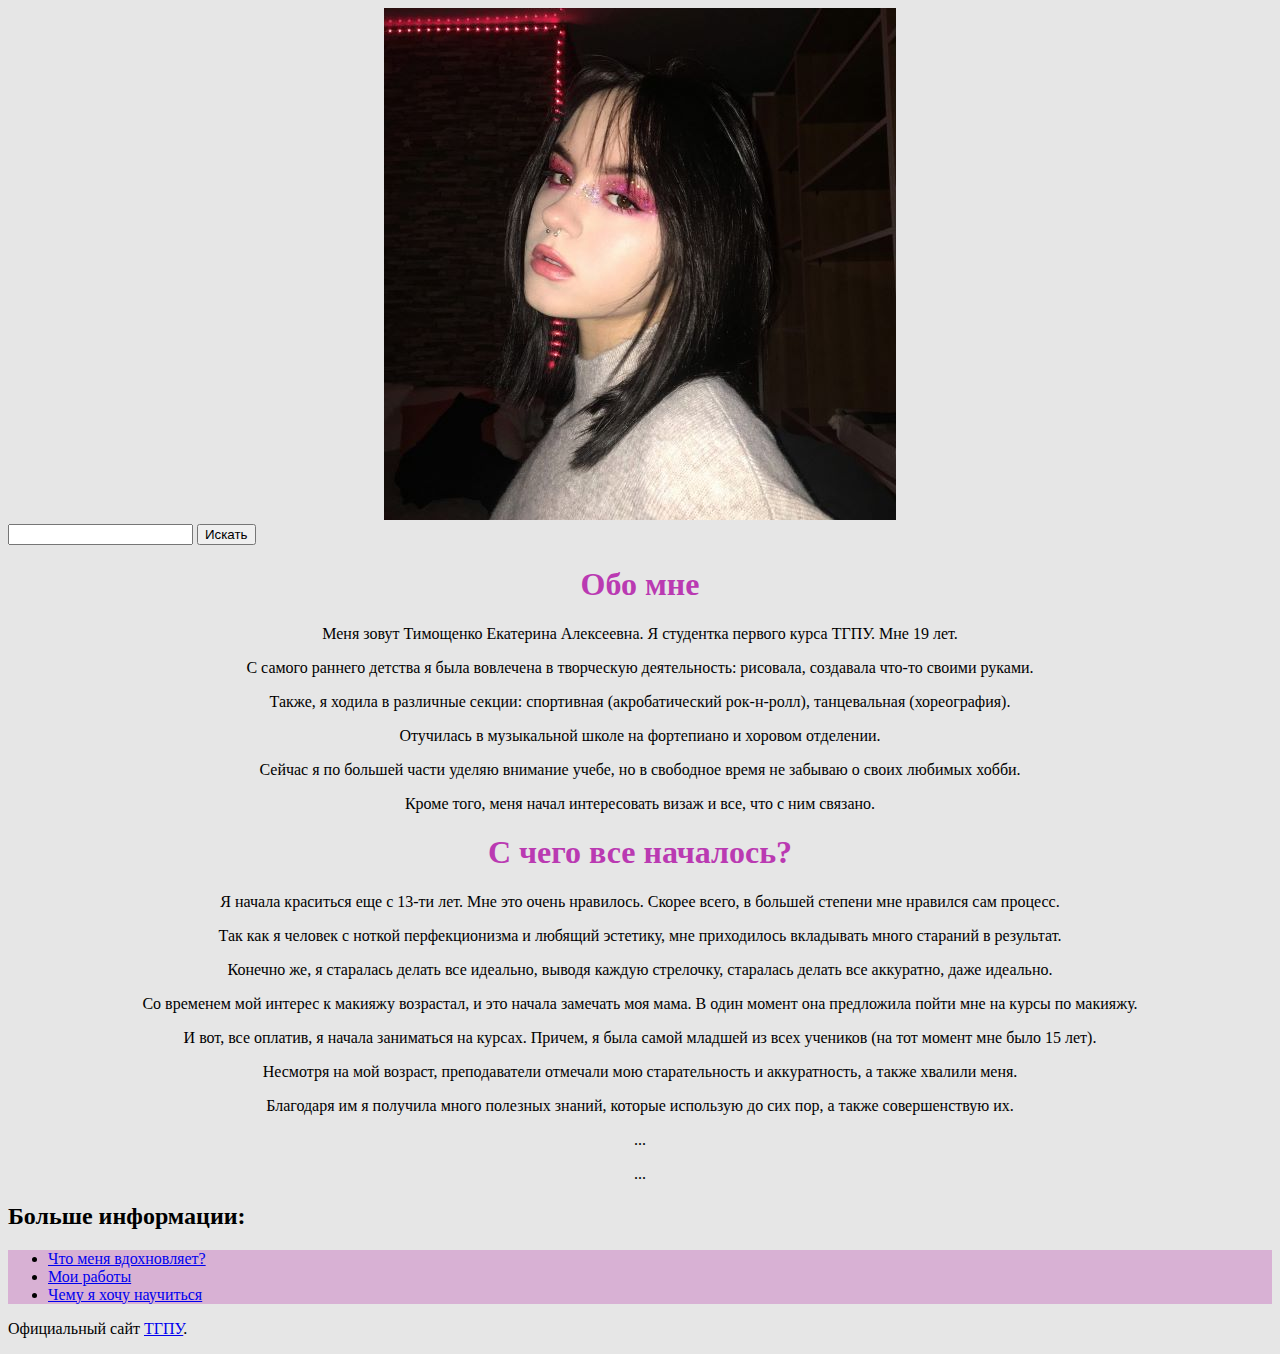
<file: index.html>
<!doctype html>
<html>
    <head>
        <meta charset="utf-8">
        <title>Визажист</title>
        <link href="hmw.css" rel="stylesheet">
    </head>
    <body>
        <header>
            <div align="center">
               <img src="iqkKT-KHczU123.jpg">
               </div>
               <form action="https://www.google.com/search" method="get">
                    <input type="text" name="q">
                    <input type="submit" value="Искать">
                </form>
               </header>
               <div align="center">
               <h1>Обо мне</h1>
                <p>
                   Меня зовут Тимощенко Екатерина Алексеевна. Я студентка первого курса ТГПУ. Мне 19 лет.
                </p>
                <p>
                       С самого раннего детства я была вовлечена в творческую деятельность: рисовала, создавала что-то своими руками.
                </p>
                <p>
                       Также, я ходила в различные секции: спортивная (акробатический рок-н-ролл), танцевальная (хореография).
                </p>
                <p>
                       Отучилась в музыкальной школе на фортепиано и хоровом отделении.
                </p>
                <p>
                       Сейчас я по большей части уделяю внимание учебе, но в свободное время не забываю о своих любимых хобби.
                </p>
                   Кроме того, меня начал интересовать визаж и все, что с ним связано.
                </p>
                </div>
                    <div align="center">
                <h1>С чего все началось?</h1>
                <p>Я начала краситься еще с 13-ти лет. Мне это очень нравилось. Скорее всего, в большей степени мне нравился сам процесс.</p>
                <p>Так как я человек с ноткой перфекционизма и любящий эстетику, мне приходилось вкладывать много стараний в результат.</p>
                <p>Конечно же, я старалась делать все идеально, выводя каждую стрелочку, старалась делать все аккуратно, даже идеально.</p>
                <p>Со временем мой интерес к макияжу возрастал, и это начала замечать моя мама. В один момент она предложила пойти мне на курсы по макияжу.</p>
                <p>И вот, все оплатив, я начала заниматься на курсах. Причем, я была самой младшей из всех учеников (на тот момент мне было 15 лет).</p>
                <p>Несмотря на мой возраст, преподаватели отмечали мою старательность и аккуратность, а также хвалили меня.</p>
                <p>Благодаря им я получила много полезных знаний, которые использую до сих пор, а также совершенствую их.</p>
                <p>...</p>
                <p>... </p>
                    </div>
         <div id="flex">
             <h2>Больше информации:</h2>
          <nav>
            <ul>
                <li><a href="who.html">Что меня вдохновляет?</a></li>
                <li><a href="mywork.html">Мои работы</a></li>
                <li><a href="unknown.html">Чему я хочу научиться</a></li>

            </ul>
          </nav>
        <main>
                <p>Официальный сайт
                <a href="https://www.tspu.edu.ru">ТГПУ</a>.</p>
        </main>
         </div>
    </body>
</html>
</file>
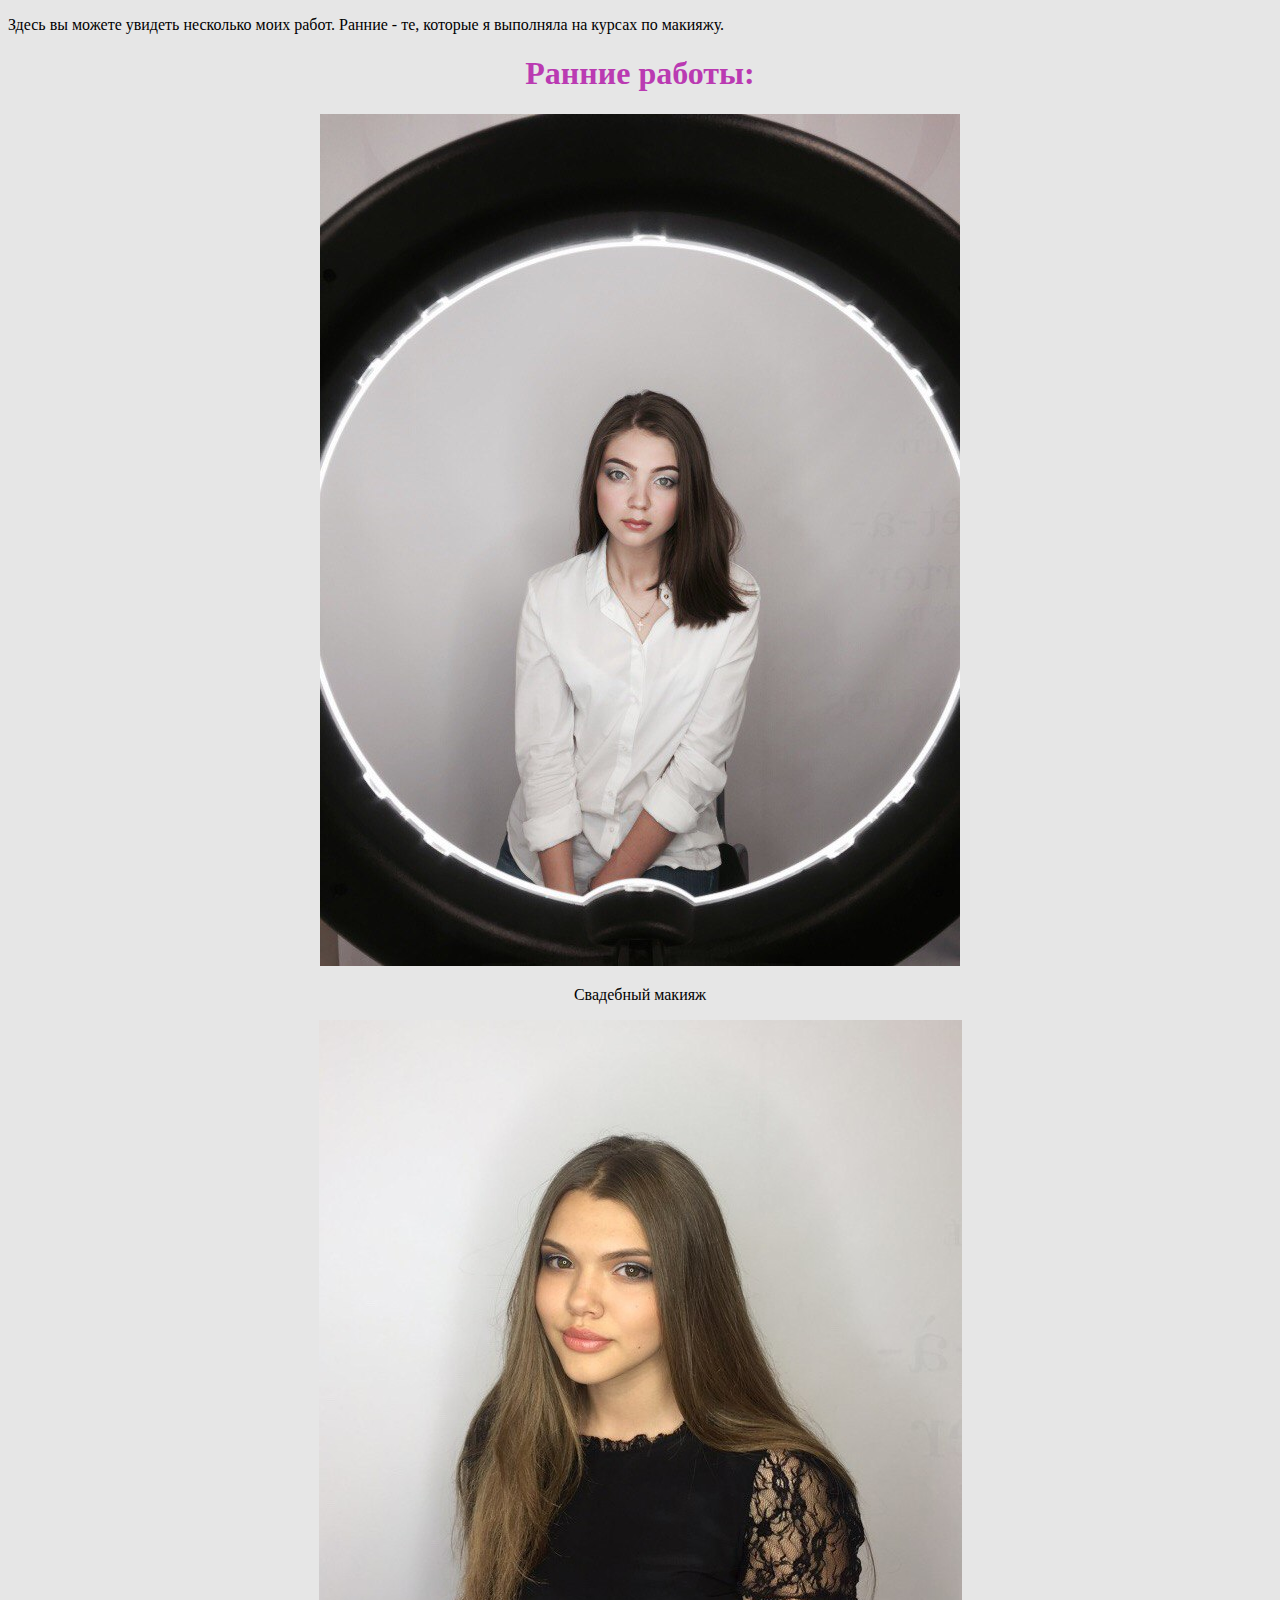
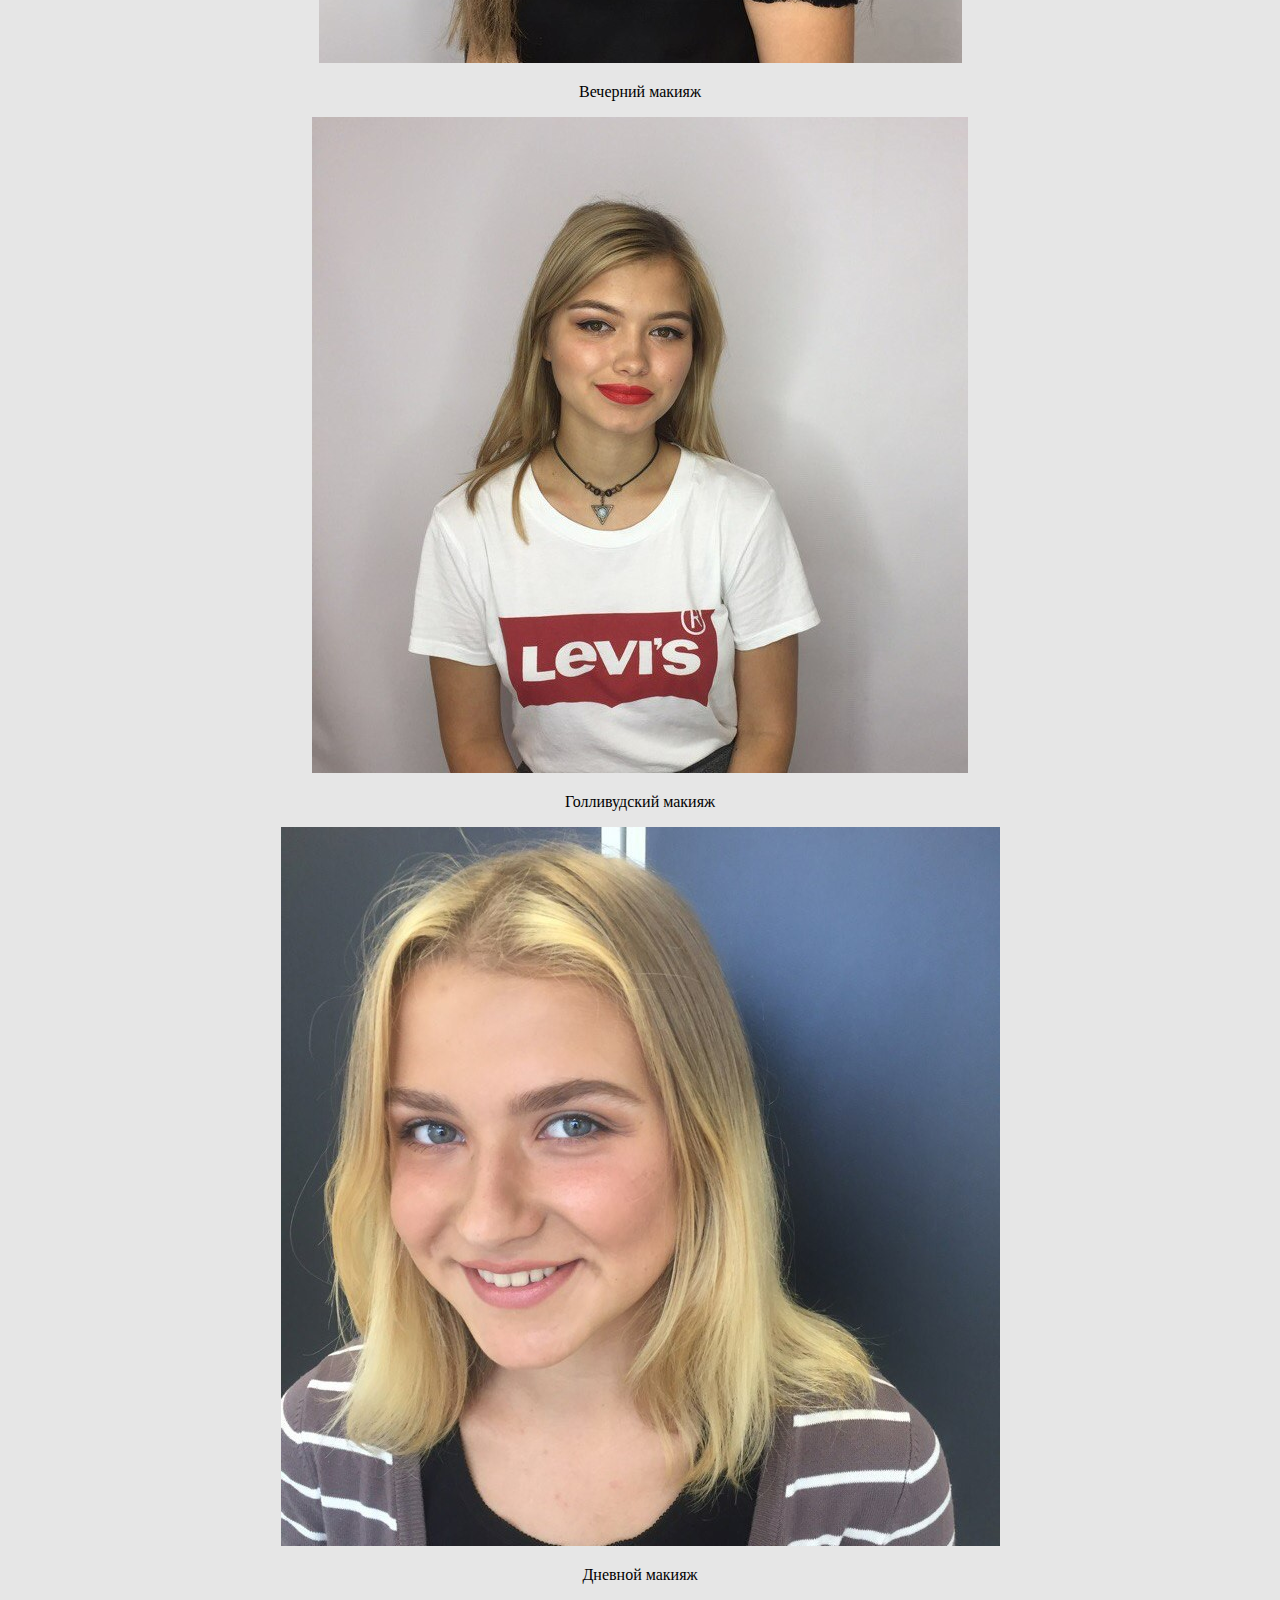
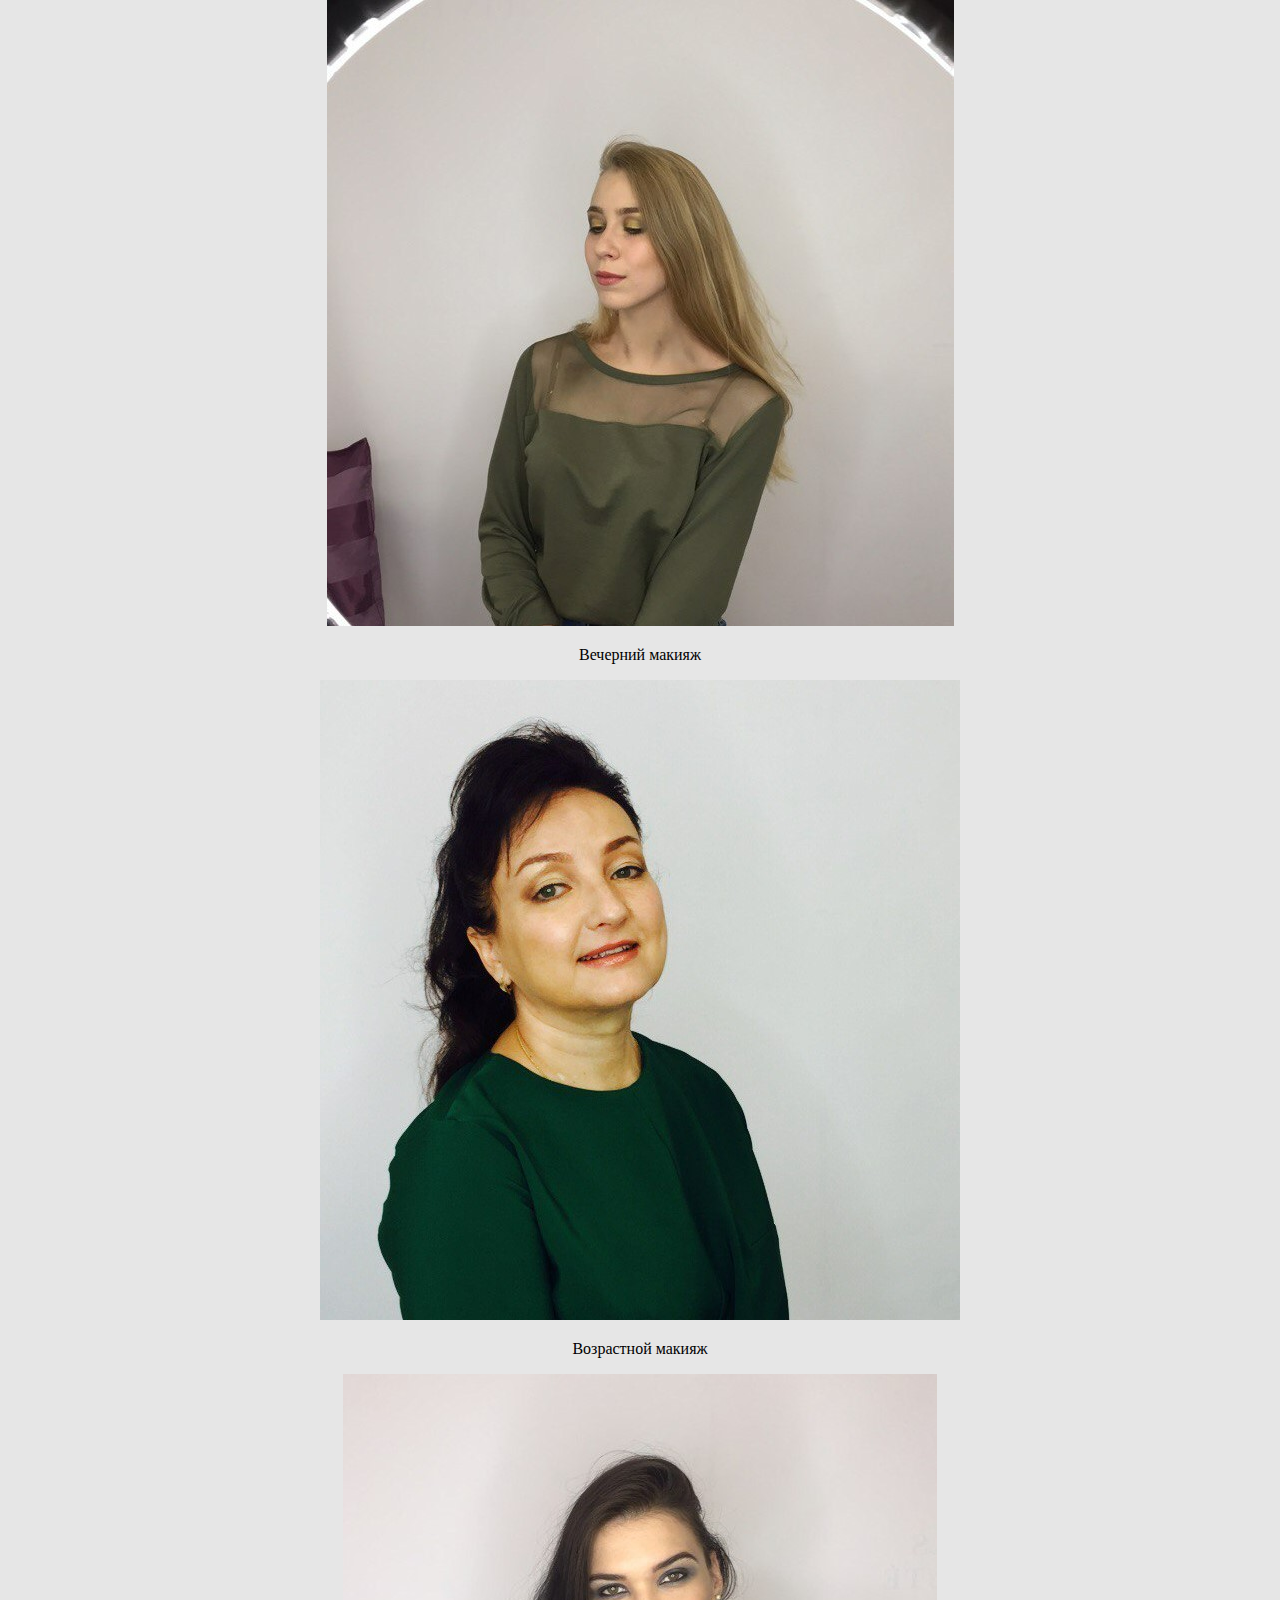
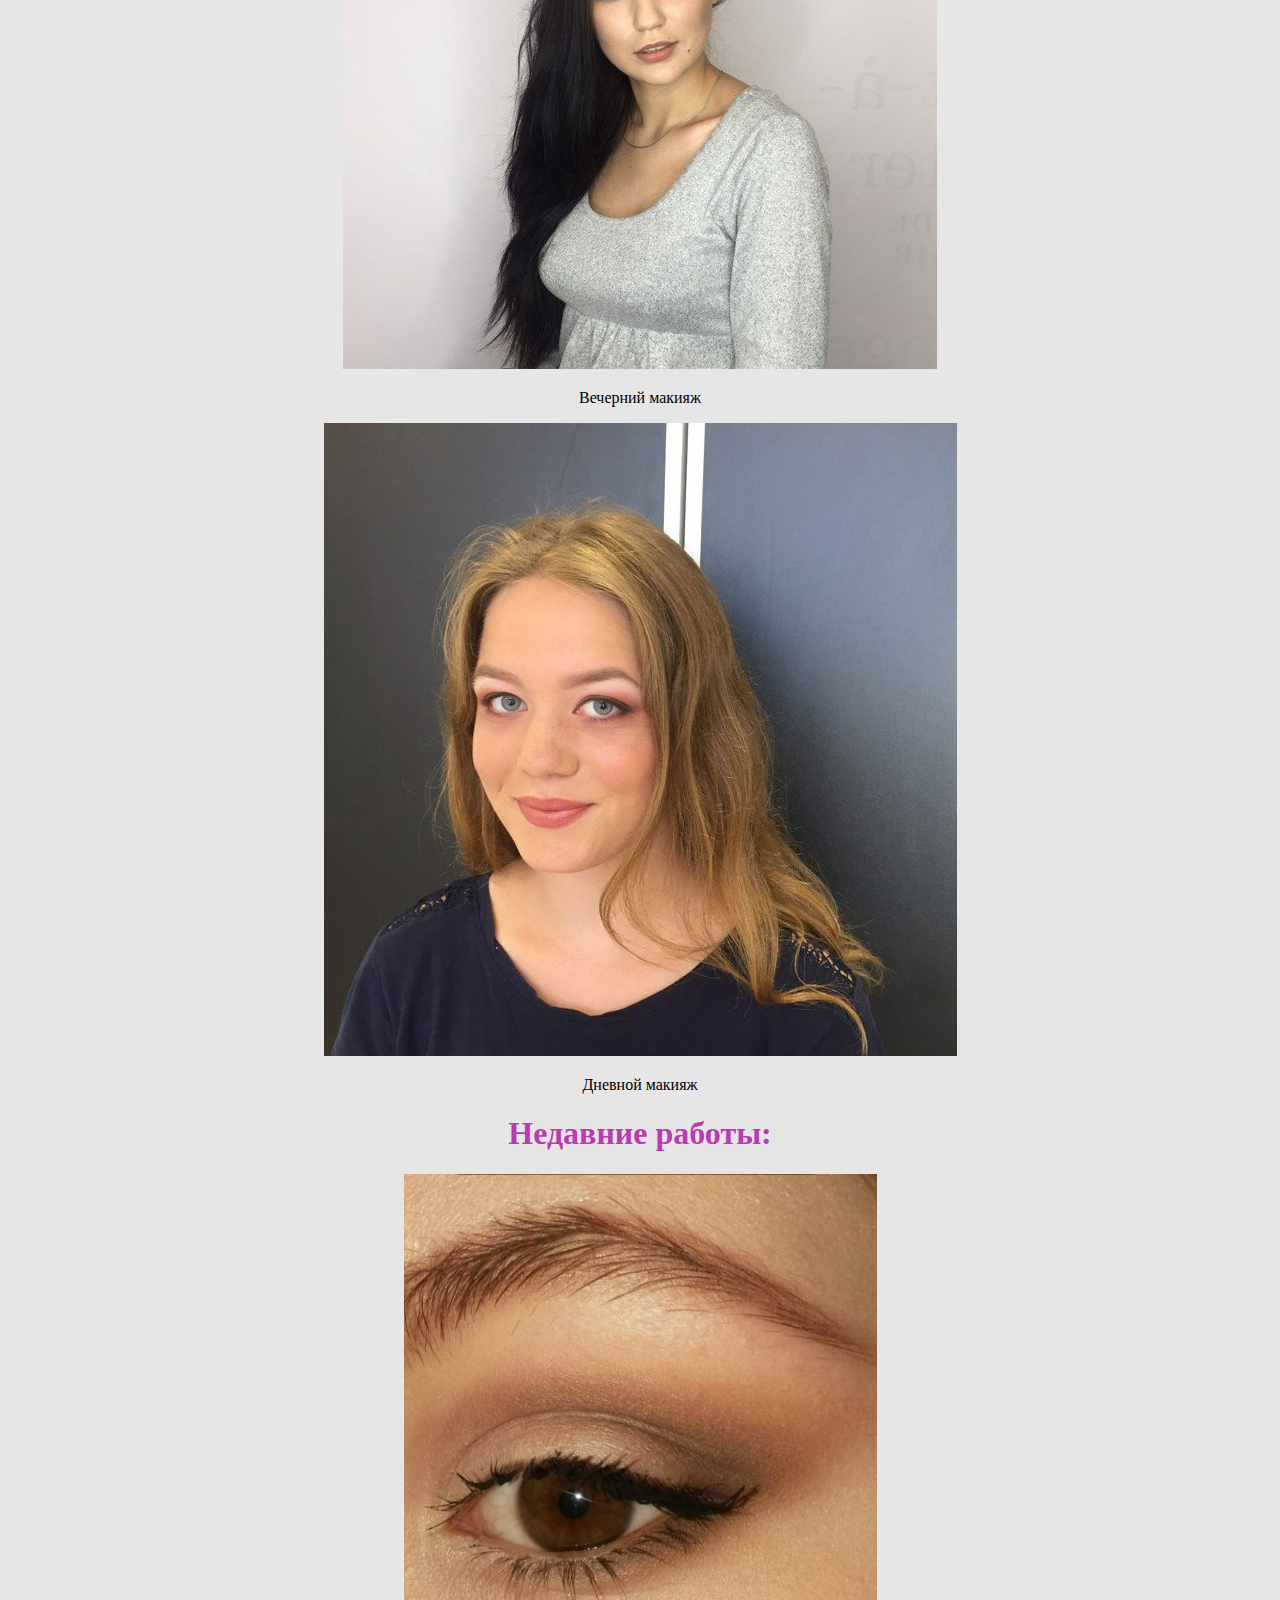
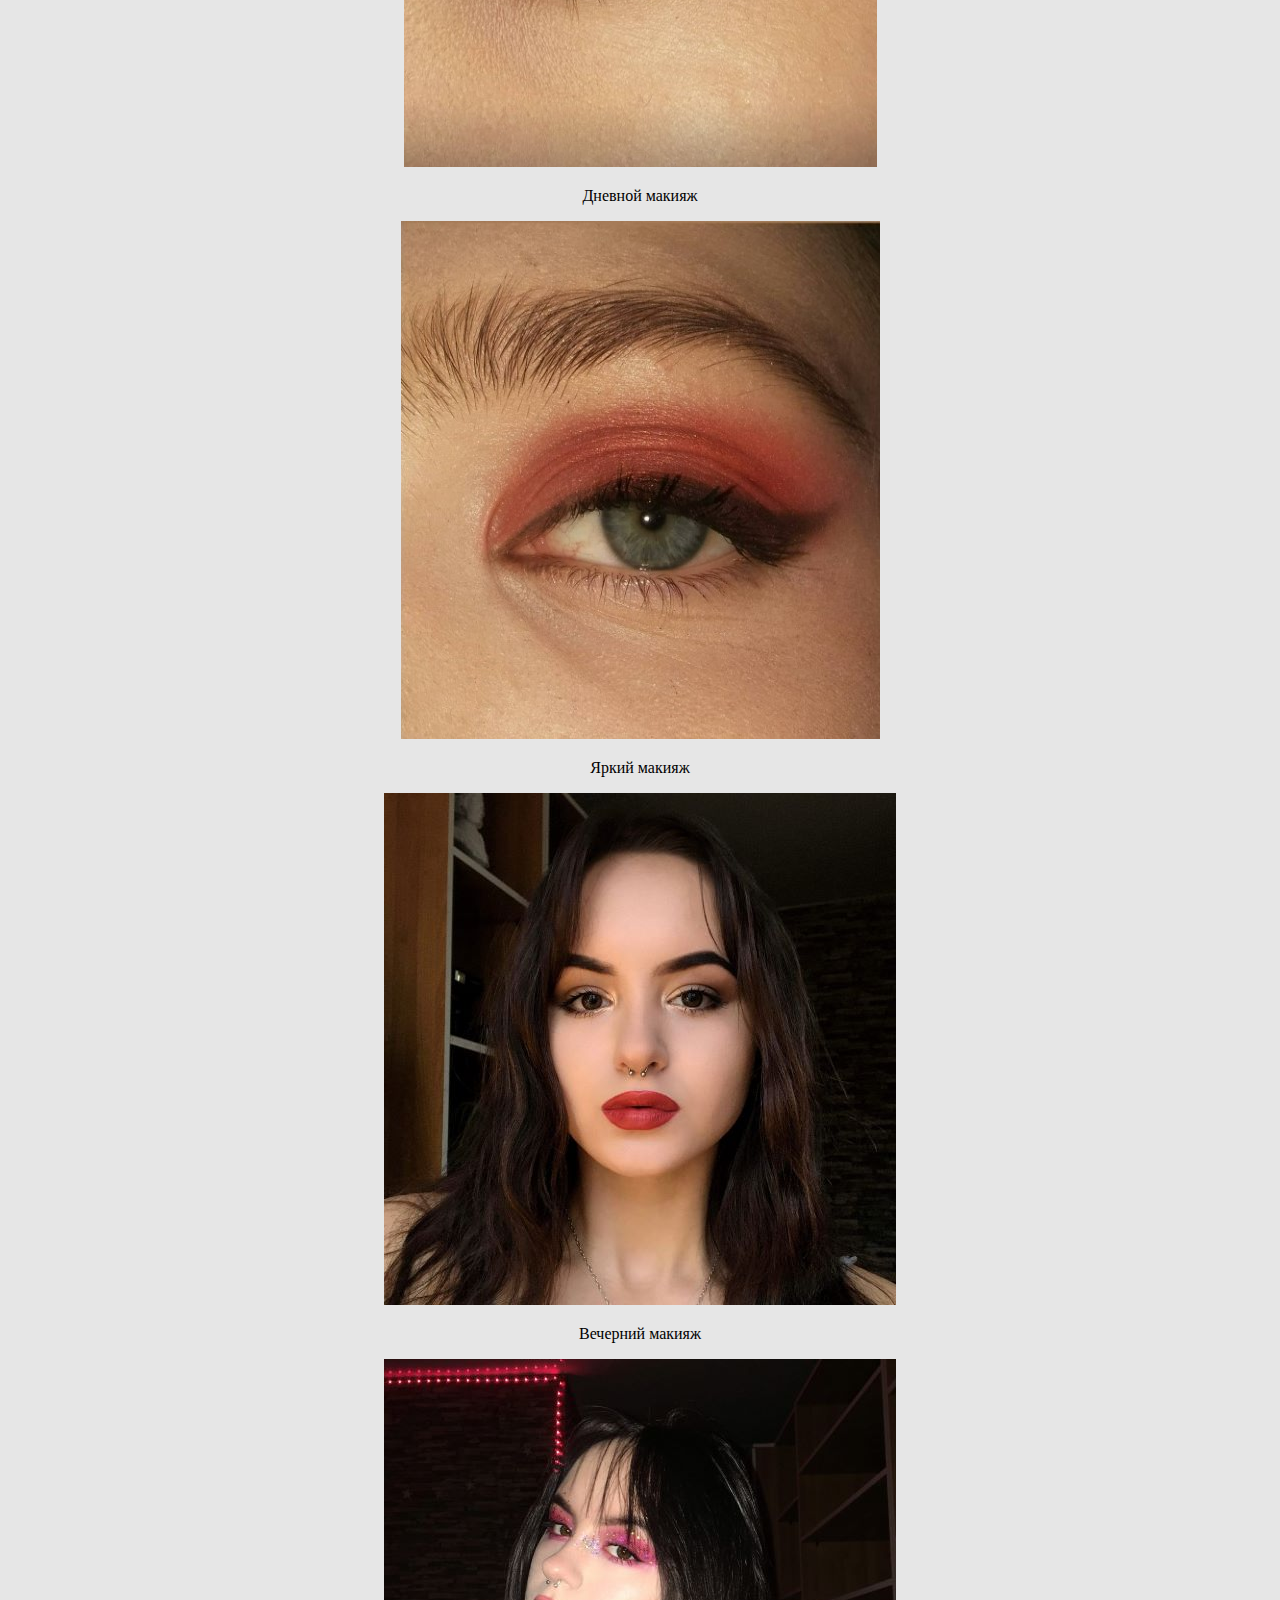
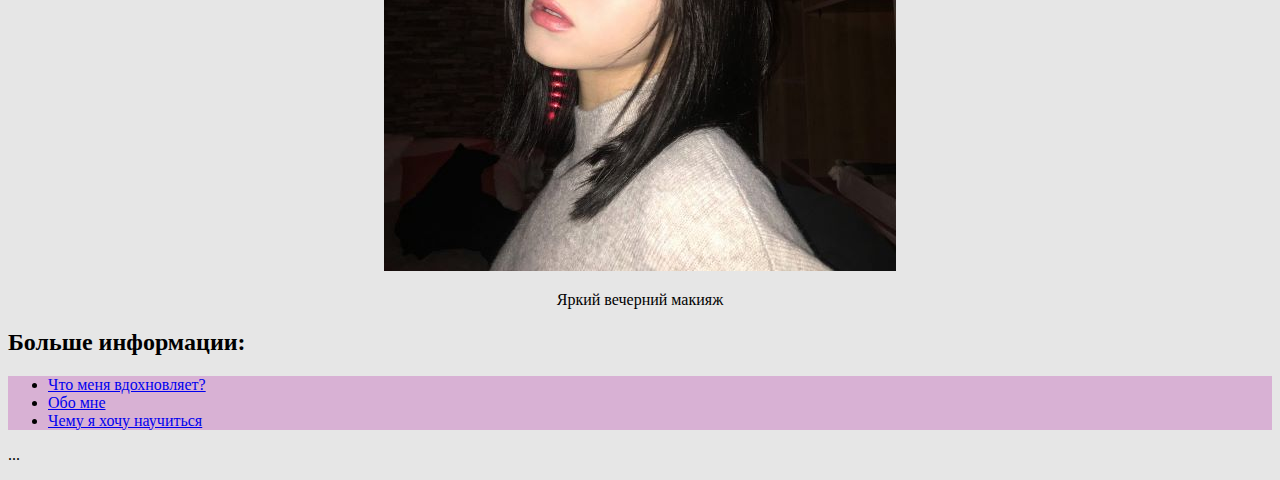
<file: mywork.html>
<!doctype html>
<html>
    <head>
        <meta charset="utf-8">
        <title>Мои работы</title>
        <p>Здесь вы можете увидеть несколько моих работ. Ранние - те, которые я выполняла на курсах по макияжу.</p>
        <link href="hmw.css" rel="stylesheet">
    </head>
    <body>


               <div align="center">
               <h1>Ранние работы:</h1>
                <img src="ouzz0Stbf3s.jpg">
                <p>Свадебный макияж</p>
                 <img src="6fW_UGxgrjU1.jpg">
                 <p>Вечерний макияж</p>
                 <img src="qTpGBlmK9M8.jpg">
                 <p>Голливудский макияж</p>
                 <img src="Lc28LsSSYEQ.jpg">
                 <p>Дневной макияж</p>
                 <img src="nUoNbt0_DDE.jpg">
                 <p>Вечерний макияж</p>
                 <img src="4ht0A7Zo6uI.jpg">
                 <p>Возрастной макияж</p>
                 <img src="gcKfg3GmMoQ.jpg">
                 <p>Вечерний макияж</p>
                 <img src="991tdLZCnI4.jpg">
                 <p>Дневной макияж</p>
                </div>
                    <div align="center">
                <h1>Недавние работы:</h1>
                <img src="nkUXLzgVy2w.jpg">
                <p>Дневной макияж</p>
                <img src="SLLcmbAYZgM.jpg">
                <p>Яркий макияж</p>
                <img src="1уввцвв.jpg">
                <p>Вечерний макияж</p>
                 <img src="iqkKT-KHczU123.jpg">
                 <p>Яркий вечерний макияж</p>
                    </div>

         <div id="info">
             <h2>Больше информации:</h2>
          <nav>
            <ul>
                <li><a href="who.html">Что меня вдохновляет?</a></li>
                <li><a href="index.html">Обо мне</a></li>
                <li><a href="unknown.html">Чему я хочу научиться</a></li>

            </ul>
          </nav>
        <main>
        <p>...</p>
        </main>
         </div>
    </body>
</html>
</file>
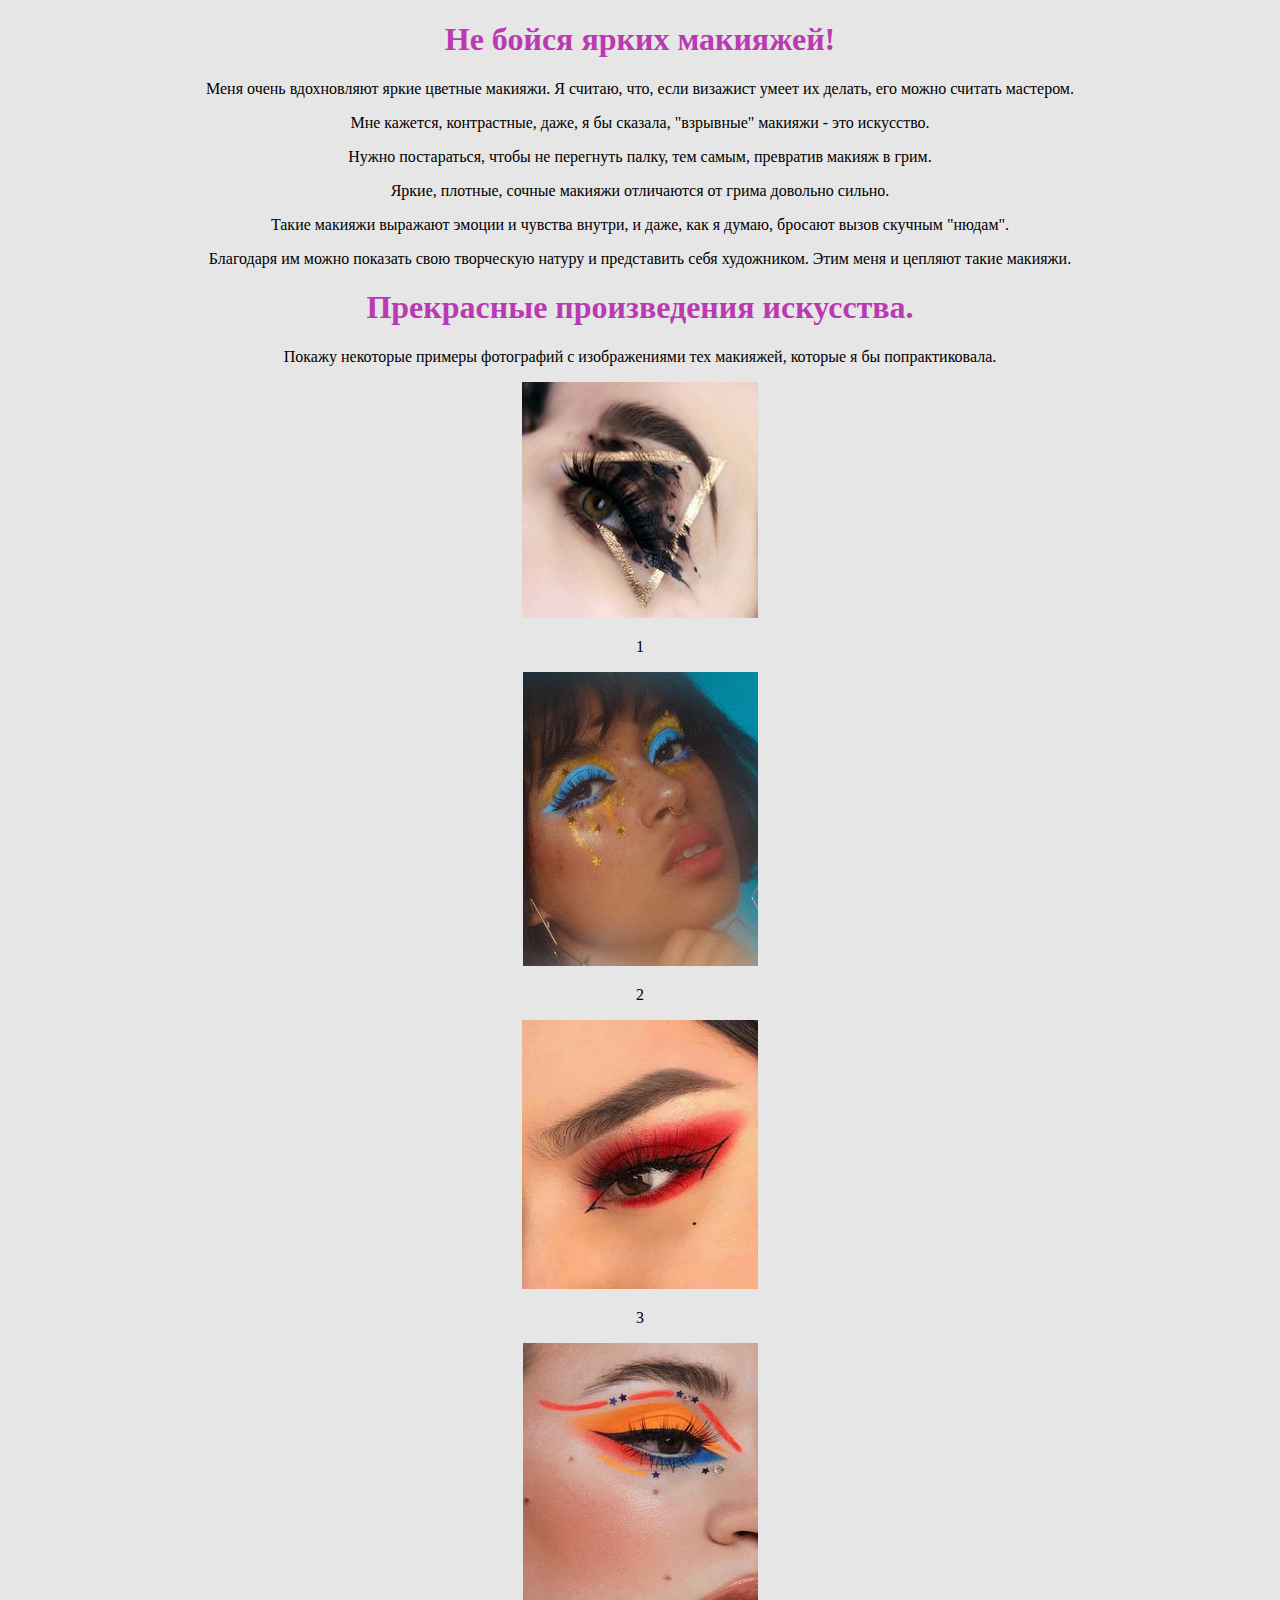
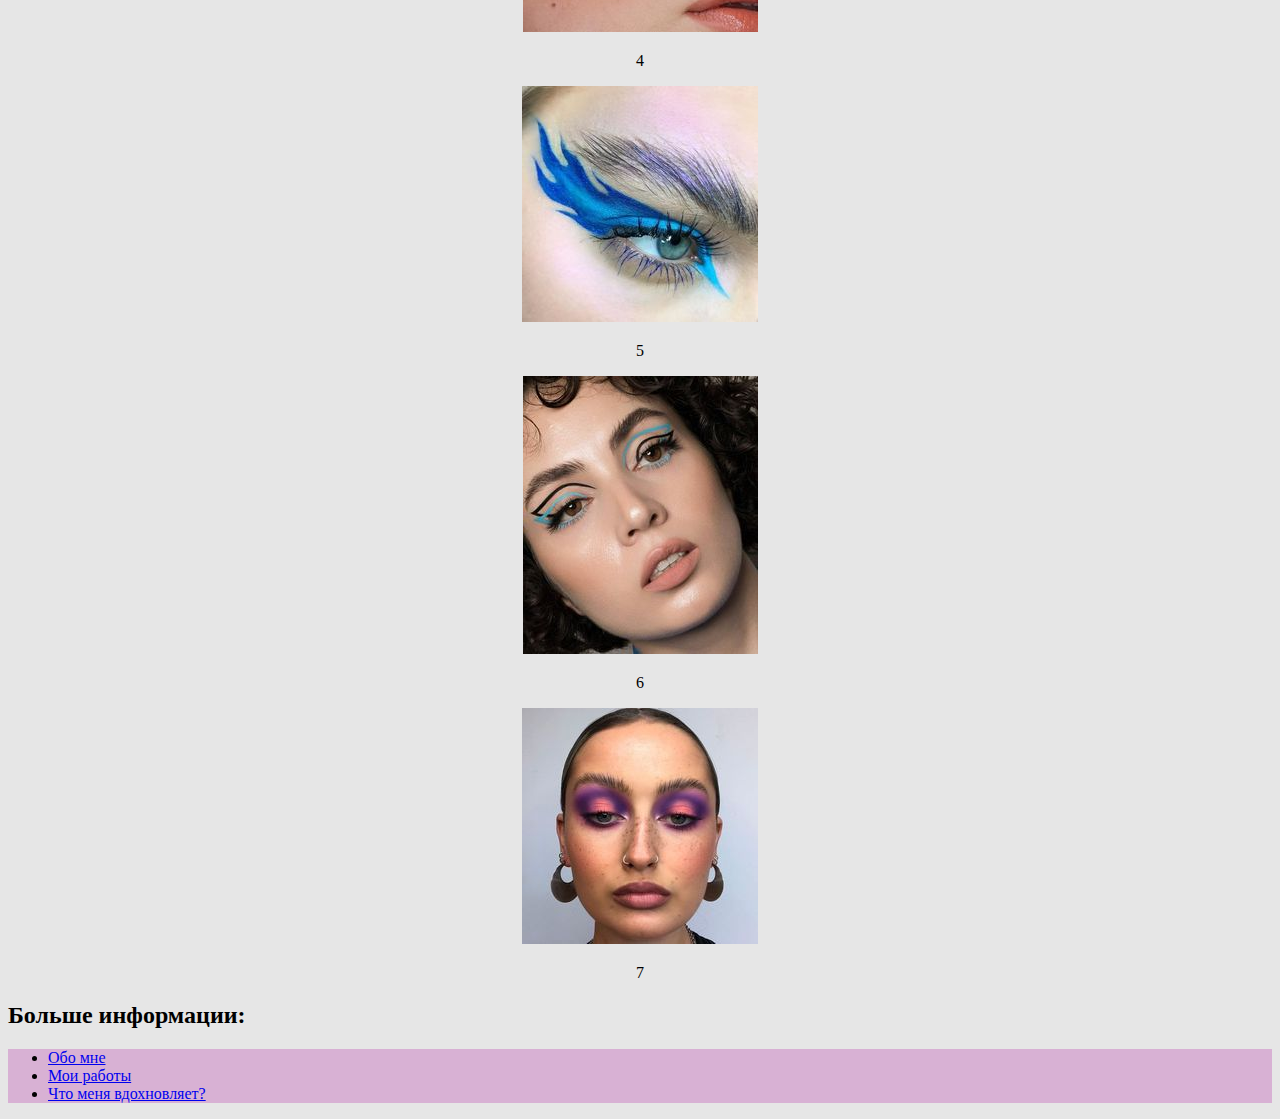
<file: unknown.html>
<!doctype html>
<html>
    <head>
        <meta charset="utf-8">
        <title>Чему я хочу научиться?</title>
        <link href="hmw.css" rel="stylesheet">
    </head>
    <body>
        <header>
            <div align="center">
               <h1>Не бойся ярких макияжей!</h1>
               <p>Меня очень вдохновляют яркие цветные макияжи. Я считаю, что, если визажист умеет их делать, его можно считать мастером.</p>
               <p>Мне кажется, контрастные, даже, я бы сказала, "взрывные" макияжи - это искусство.</p>
               <p>Нужно постараться, чтобы не перегнуть палку, тем самым, превратив макияж в грим.</p>
               <p>Яркие, плотные, сочные макияжи отличаются от грима довольно сильно.</p>
               <p>Такие макияжи выражают эмоции и чувства внутри, и даже, как я думаю, бросают вызов скучным "нюдам".</p>
               <p>Благодаря им можно показать свою творческую натуру и представить себя художником. Этим меня и цепляют такие макияжи.</p>
               </div>

               </header>
               <div align="center">
               <h1>Прекрасные произведения искусства.</h1>
               <p>Покажу некоторые примеры фотографий с изображениями тех макияжей, которые я бы попрактиковала.</p>
               <img src="d4daad533746fe8f70bdfd37f43fa74f.jpg">
               <p>1</p>
               <img src="fa1fdef344cd4c81c53422ea074e7311.jpg">
               <p>2</p>
               <img src="77acfd8473c2d753699f52f4879a9a13.jpg">
               <p>3</p>
               <img src="78830cdc164e2ac3cbbe35ab8d896f8d.jpg">
               <p>4</p>
               <img src="42bae6833a2f4de3af39feb1d3d68064.jpg">
               <p>5</p>
                <img src="5270760d1d65169310c6957ccde0afc2.jpg">
                <p>6</p>
                <img src="3355eb9401dfb9a59af3aadf05f8e2f4.jpg">
                <p>7</p>
                </div>

         <div id="flex">
             <h2>Больше информации:</h2>
          <nav>
            <ul>
                <li><a href="index.html">Обо мне</a></li>
                <li><a href="mywork.html">Мои работы</a></li>
               <li><a href="who.html">Что меня вдохновляет?</a></li>

            </ul>
          </nav>
        <main>

        </main>
         </div>
    </body>
</html>
</file>
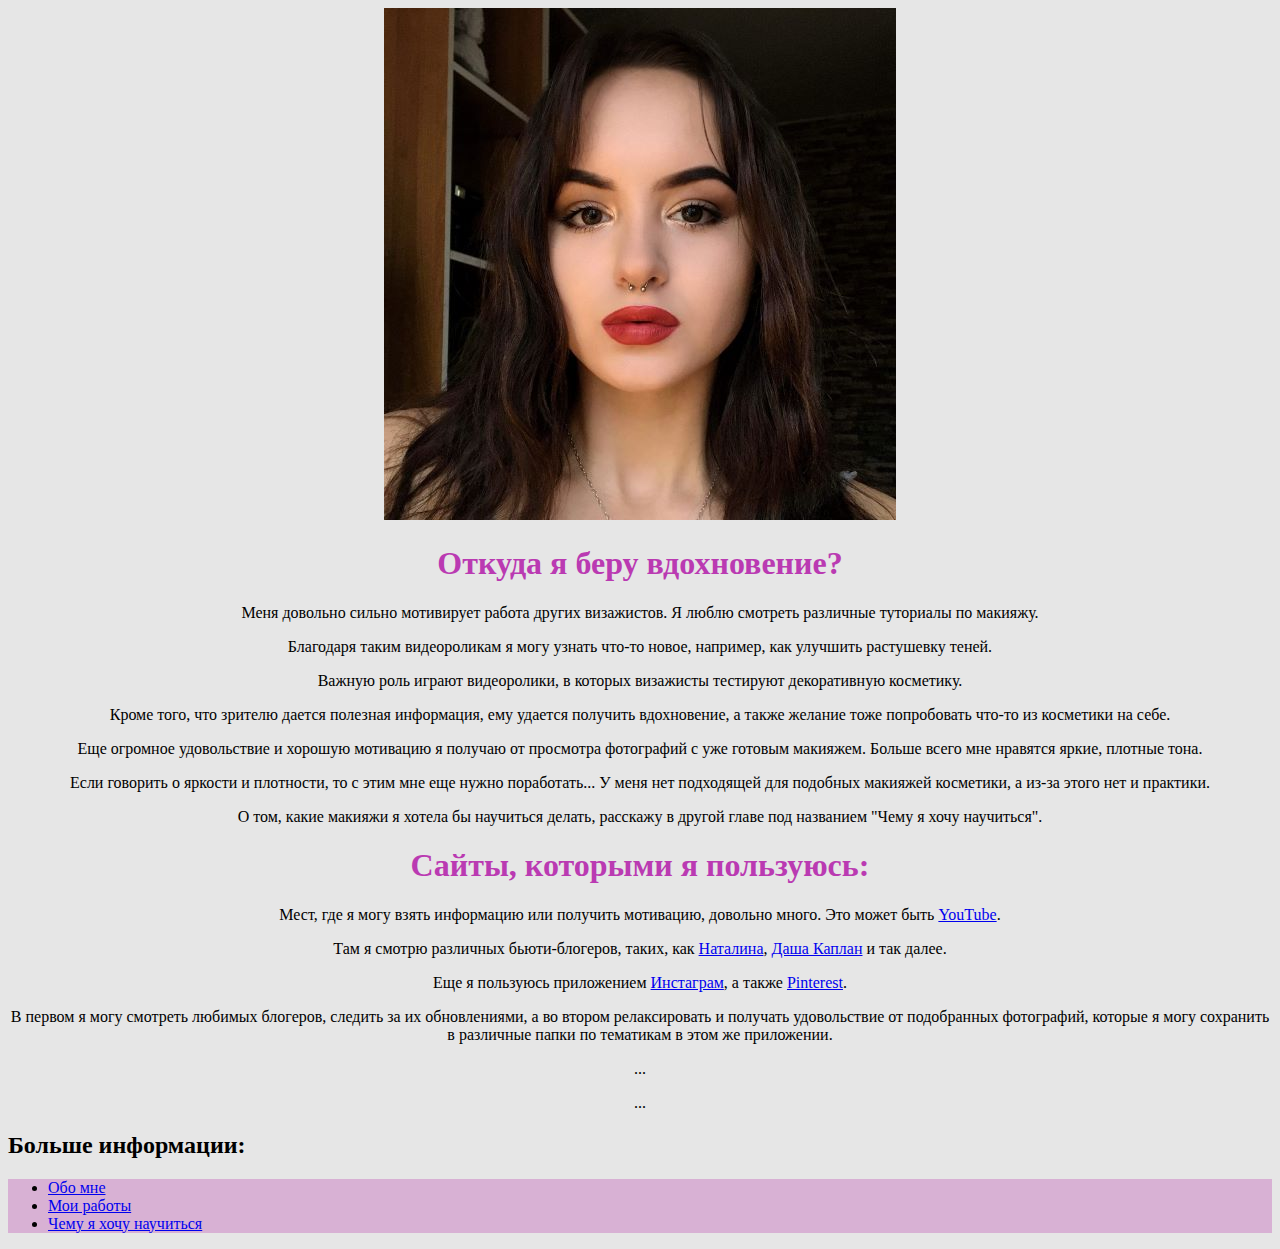
<file: who.html>
<!doctype html>
<html>
    <head>
        <meta charset="utf-8">
        <title>Что меня вдохновляет?</title>
        <link href="hmw.css" rel="stylesheet">
    </head>
    <body>
        <header>
            <div align="center">
               <img src="1уввцвв.jpg">
               </div>

               </header>
               <div align="center">
               <h1>Откуда я беру вдохновение?</h1>
               <p>Меня довольно сильно мотивирует работа других визажистов. Я люблю смотреть различные туториалы по макияжу.</p>
               <p>Благодаря таким видеороликам я могу узнать что-то новое, например, как улучшить растушевку теней.</p>
               <p>Важную роль играют видеоролики, в которых визажисты тестируют декоративную косметику.</p>
               <p>Кроме того, что зрителю дается полезная информация, ему удается получить вдохновение, а также желание тоже попробовать что-то из косметики на себе.</p>
               <p>Еще огромное удовольствие и хорошую мотивацию я получаю от просмотра фотографий с уже готовым макияжем. Больше всего мне нравятся яркие, плотные тона.</p>
               <p>Если говорить о яркости и плотности, то с этим мне еще нужно поработать... У меня нет подходящей для подобных макияжей косметики, а из-за этого нет и практики.</p>
               <p>О том, какие макияжи я хотела бы научиться делать, расскажу в другой главе под названием "Чему я хочу научиться".</p>

                </div>
                    <div align="center">
                <h1>Сайты, которыми я пользуюсь:</h1>
                <p>Мест, где я могу взять информацию или получить мотивацию, довольно много. Это может быть <a href="https://www.youtube.com/?gl=RU&hl=ru">YouTube</a>.</p>
                <p>Там я смотрю различных бьюти-блогеров, таких, как <a href="https://www.youtube.com/channel/UCAjbB3aOl7cLLSZazK5qlgQ">Наталина</a>,
                <a href="https://www.youtube.com/channel/UCZ0Q4R23EaBwaLPQRy-o5Bg">Даша Каплан</a> и так далее.</p>
                <p>Еще я пользуюсь приложением <a href="https://www.instagram.com/?hl=ru">Инстаграм</a>, а также <a href="https://www.pinterest.ru/">Pinterest</a>.</p>
                <p>В первом я могу смотреть любимых блогеров, следить за их обновлениями, а во втором релаксировать и получать удовольствие от подобранных фотографий, которые я могу сохранить в различные папки по тематикам в этом же приложении.</p>
                <p>...</p>
                <p>... </p>
                    </div>
         <div id="flex">
             <h2>Больше информации:</h2>
          <nav>
            <ul>
                <li><a href="index.html">Обо мне</a></li>
                <li><a href="mywork.html">Мои работы</a></li>
                <li><a href="unknown.html">Чему я хочу научиться</a></li>

            </ul>
          </nav>
        <main>

        </main>
         </div>
    </body>
</html>
</file>
<file: hmw.css>
h1 {
    color: #ba3ab2;
}
body {
    background-color: #e6e6e6;
}
nav {
    background-color: #d8b1d4;
}
</file>
